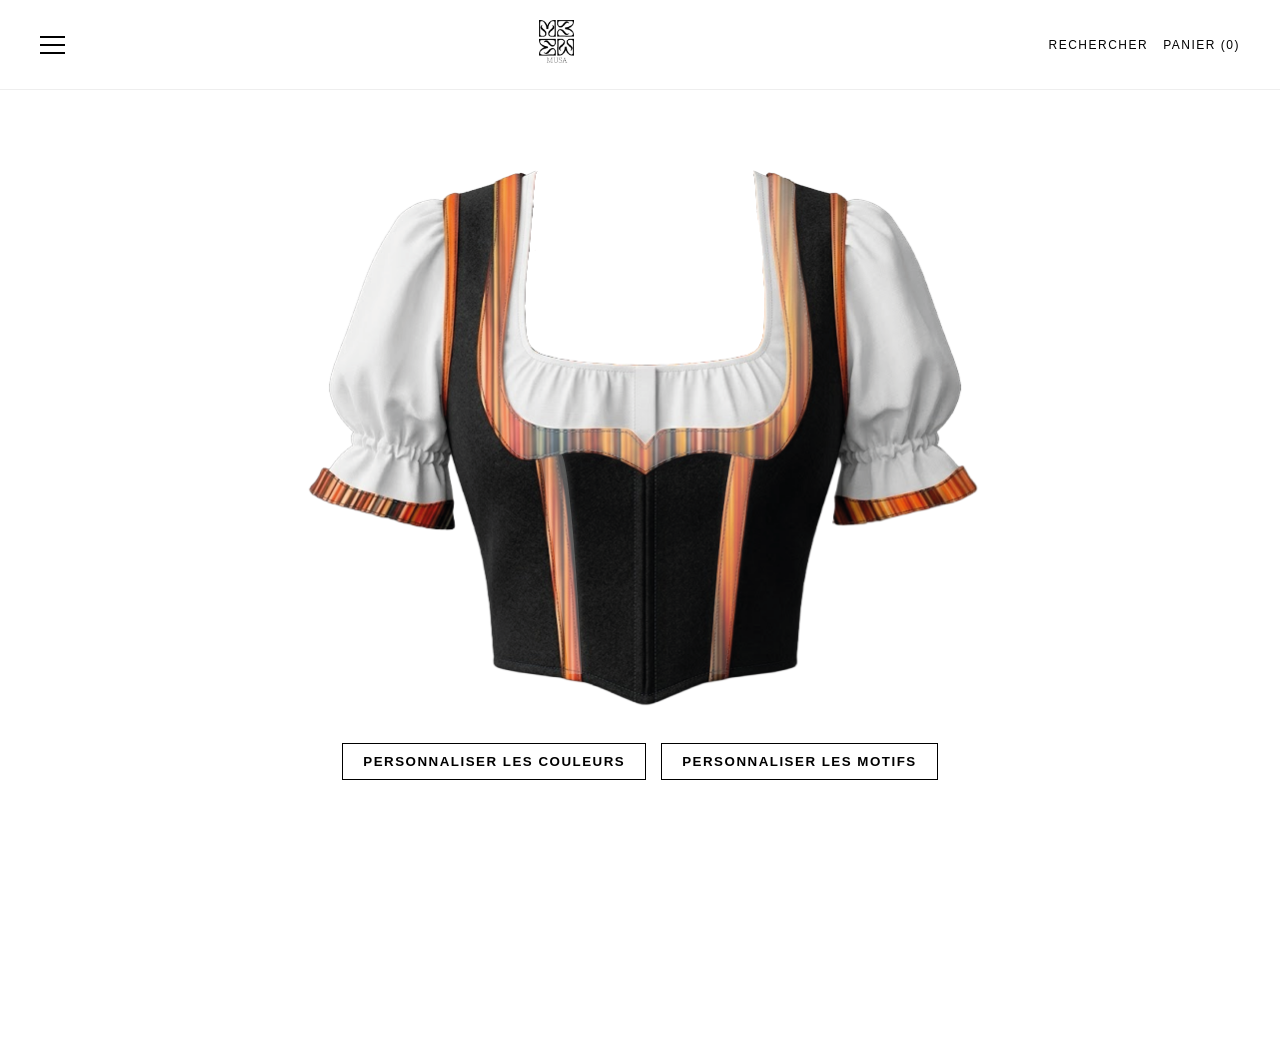
<file: Personalisation.html>
<!DOCTYPE html>
<html lang="fr">
<head>
<meta charset="UTF-8">
<meta name="viewport" content="width=device-width, initial-scale=1.0">
<title>T-shirt Luxe Personnalisable</title>
<style>
* { margin:0; padding:0; box-sizing:border-box; }
html, body { height:100%; font-family:"Helvetica Neue", Helvetica, Arial, sans-serif; background:#fff; }

/* NAVBAR */
.navbar-minimal { display:flex; justify-content:space-between; align-items:center; padding:20px 40px; background:#fff; width:100%; position:fixed; top:0; z-index:1000; border-bottom:1px solid #eee; }
.nav-left, .nav-right { display:flex; align-items:center; gap:15px; }
.logo { flex:1; text-align:center; }
.logo img { height:45px; }
.navbar-minimal a { text-decoration:none; color:#000; font-size:12px; letter-spacing:1.5px; text-transform:uppercase; transition:opacity 0.3s; }
.navbar-minimal a:hover { opacity:0.7; }

/* BURGER */
.burger { width:25px; height:18px; display:flex; flex-direction:column; justify-content:space-between; cursor:pointer; }
.burger span { height:2px; background:#000; transition:0.3s; }
.burger.active span:nth-child(1) { transform:rotate(45deg) translate(5px,5px); }
.burger.active span:nth-child(2) { opacity:0; }
.burger.active span:nth-child(3) { transform:rotate(-45deg) translate(5px,-5px); }

/* MENU MOBILE */
.mobile-menu { position:fixed; top:0; left:-100%; width:100%; height:100vh; background:#fff; display:flex; flex-direction:column; justify-content:center; align-items:center; gap:30px; transition:left 0.4s; z-index:1500; }
.mobile-menu.active { left:0; }
.mobile-menu .close-menu { position:absolute; top:20px; right:30px; font-size:30px; cursor:pointer; color:#000; }
.mobile-menu a { display:block; padding:15px 40px; text-decoration:none; background:#000; color:#fff; font-weight:bold; text-transform:uppercase; letter-spacing:2px; border-radius:6px; width:70%; text-align:center; transition:0.3s; }
.mobile-menu a:hover { background:#222; }

/* PRODUIT */
.product { position:relative; width:800px; max-width:90%; margin:140px auto 50px; }
.background-image { width:100%; display:block; }
.svg-layer { position:absolute; top:0; left:0; width:100%; height:90%; z-index:1; }
svg { width:100%; height:100%; }
path { transition: fill 0.2s ease, opacity 0.3s; cursor:pointer; }
path.selected { stroke:#000; stroke-width:2; }

/* CUSTOMIZER */
.custom-buttons { display:flex; gap:15px; justify-content:center; margin-top:20px; z-index:100; position:relative; }
.custom-buttons button { padding:10px 20px; border:1px solid #000; background:#fff; color:#000; text-transform:uppercase; letter-spacing:1.5px; font-weight:bold; cursor:pointer; transition:0.3s; }
.custom-buttons button:hover { background:#000; color:#fff; }

#colorCustomizer { display:none; flex-direction:column; align-items:center; margin-top:20px; position:relative; z-index:100; }
.preset-colors { display:flex; gap:10px; margin-top:10px; }
.color-box { width:30px; height:30px; border-radius:4px; cursor:pointer; border:1px solid #000; }
.motif-box { width:80px; height:40px; border-radius:6px; cursor:pointer; border:2px solid #000; background:#fff; color:#000; text-align:center; line-height:40px; font-size:14px; font-weight:bold; text-transform:uppercase; letter-spacing:1px; transition: all 0.3s ease; padding:0; margin:0; }
.motif-box:hover { background:#000; color:#fff; transform: translateY(-2px); box-shadow: 0 4px 8px rgba(0,0,0,0.2); }
</style>
</head>
<body>

<nav class="navbar-minimal">
    <div class="nav-left"><div class="burger" onclick="toggleMenu()"><span></span><span></span><span></span></div></div>
    <div class="logo"><a href="#"><img src="img/Logo 1.png" alt="MUSA"></a></div>
    <div class="nav-right"><a href="#">RECHERCHER</a><a href="#">PANIER (0)</a></div>
    <div id="mobileMenu" class="mobile-menu">
        <span class="close-menu" onclick="toggleMenu()">×</span>
        <a href="index.html">Page Produit</a>
        <a href="Personalisation.html">Personnalisation</a>
    </div>
</nav>

<div id="mainProduct" class="product">
    <img src="Fichier 2.png" class="background-image" alt="tshirt">
    <div class="svg-layer">
        <!-- Path holographique initial -->
        <svg id="holoSVG" xmlns="http://www.w3.org/2000/svg" viewBox="250 -70 800 1170">
            <defs>
                <linearGradient id="holo-gradient4" x1="0%" y1="0%" x2="100%" y2="100%">
                    <stop offset="0%" stop-color="white" stop-opacity="0.1"/>
                    <stop offset="50%" stop-color="white" stop-opacity="0.5"/>
                    <stop offset="100%" stop-color="white" stop-opacity="0.1"/>
                </linearGradient>
                <filter id="glow">
                    <feGaussianBlur stdDeviation="8" result="blur"/>
                    <feMerge>
                        <feMergeNode in="blur"/>
                        <feMergeNode in="SourceGraphic"/>
                    </feMerge>
                </filter>
            </defs>
            <path d="M945.07,544.09c-21.33,30.83-41.23,36.12-64.55,33.29-11.36,55.61-57.06,437.4-57.06,437.4-.01,1.04-27.78,0-27.78,0,1.85-37.83,22.64-390.91,41.25-446.8-40.26-9.02-92.6-14.68-170.34,31.1-1.57.93-3.16,1.88-4.76,2.86-1.6-.98-3.19-1.93-4.76-2.86-80.76-47.56-127.09-41.14-167.92-31.57.05-.01.09-.02.13-.02-.09.02-.2.05-.3.07,20.18-2,42.05,405.89,44.06,447.15,0,0-26.74.38-26.75-.66,0,0-51.91-436.48-57.9-436.4-2.56.04-2.56-.3-.85-.89-25.24,4.01-46.29.08-68.95-32.67-114.96-166.17,5.57-371.81-20.88-516.6-2.43-13.32,58.6-41.65,57.31-14.87-14.01,291-109.74,481.24,64.12,500.95,22.91,2.59-3.12-2.7,141.45.35,17.16.37,26,21.59,41.24,30.97,15.25-9.39,24.09-30.6,41.24-30.97,144.57-3.05,118.54,2.24,141.45-.35,173.86-19.71,78.13-209.95,64.12-500.95-1.29-26.78,59.74,1.55,57.3,14.87-26.44,144.79,94.09,350.43-20.87,516.6Z" fill="url(#holo-gradient4)" filter="url(#glow)" opacity="0.5"/>
        </svg>

        <!-- SVG pour les couleurs -->
        <svg id="colorSVG" viewBox="220 -75 330 1205" style="display:none">
            <g id="c-shape1" transform="translate(25,0) scale(0.94)">
                <path d="M24.77,28.96C49.29,19.56,73.81,10.17,98.33.78c-11.31,65.21.46,129.5-14.61,186-53.22,199.57-9.61,368.45,96.26,368.12l57.65,438.23-142.43-17.28C95.22,801.12-.28,462.52.5,458.61S33.43,41.18,24.77,28.96Z" fill="#ff0000"/>
            </g>
            <g id="c-shape2" transform="translate(230,510) scale(0.91)">
                <path d="M49.1,463.87C48.93,300.33,25.37,154.67,.58,9.96,60.78-1.3,120.28-3.01,175.88,47.52,236.86,5.06,295.66-11.69,351.18,9.96c-23.46,129.32-38.23,284.86-48.52,453.91l-126.78,42.26-126.78-42.26Z" fill="#ff0000"/>
            </g>
            <g id="c-shape3" transform="translate(540,0) scale(0.94)">
                <path d="M213.45,28.96c-24.52-9.39-49.04-18.78-73.57-28.17,11.31,65.21-.46,129.5,14.61,186,53.22,199.57,9.61,368.45-96.26,368.12L.58,993.13l142.43-17.28c-.02-174.73,95.48-513.32,94.7-517.24S204.79,41.18,213.45,28.96Z" fill="#ff0000"/>
            </g>
        </svg>

        <!-- SVG pour les motifs -->
        <svg id="motifSVG" viewBox="220 -75 330 1205" style="display:none">
            <g id="m-shape1" transform="translate(40,0) scale(0.90)">
                <path d="M24.77,28.96C49.29,19.56,73.81,10.17,98.33.78c-11.31,65.21.46,129.5-14.61,186-53.22,199.57-9.61,368.45,96.26,368.12l57.65,438.23-142.43-17.28C95.22,801.12-.28,462.52.5,458.61S33.43,41.18,24.77,28.96Z" fill="#ff0000"/>
            </g>
            <g id="m-shape2" transform="translate(240,485) scale(0.90)">
                <path d="M49.1,463.87C48.93,300.33,25.37,154.67.58,9.96,60.78-1.3,120.28-3.01,175.88,47.52,236.86,5.06,295.66-11.69,351.18,9.96c-23.46,129.32-38.23,284.86-48.52,453.91l-126.78,42.26-126.78-42.26Z" fill="#ff0000"/>
            </g>
            <g id="m-shape3" transform="translate(535,0) scale(0.90)">
                <path d="M213.45,28.96c-24.52-9.39-49.04-18.78-73.57-28.17,11.31,65.21-.46,129.5,14.61,186,53.22,199.57,9.61,368.45-96.26,368.12L.58,993.13l142.43-17.28c-.02-174.73,95.48-513.32,94.7-517.24S204.79,41.18,213.45,28.96Z" fill="#ff0000"/>
            </g>
        </svg>
    </div>

    <div class="custom-buttons">
        <button onclick="toggleCustomizer()">Personnaliser les couleurs</button>
        <button onclick="toggleMotifMode()">Personnaliser les motifs</button>
    </div>

    <div id="colorCustomizer">
        <div id="colorSection">
            <input class="jscolor" value="ff0000">
            <div class="preset-colors">
                <div class="color-box" style="background:red;" onclick="setGeneralColor('#ff0000')"></div>
                <div class="color-box" style="background:blue;" onclick="setGeneralColor('#0000ff')"></div>
                <div class="color-box" style="background:orange;" onclick="setGeneralColor('#ffa500')"></div>
                <div class="color-box" style="background:green;" onclick="setGeneralColor('#008000')"></div>
                <div class="color-box" style="background:yellow;" onclick="setGeneralColor('#ffff00')"></div>
            </div>
        </div>
        <div id="motifSection" style="display:none;">
            <div class="preset-motifs">
                <button class="motif-box" onclick="setMotif(1)">Motif 1</button>
                <button class="motif-box" onclick="setMotif(2)">Motif 2</button>
            </div>
            <div style="margin-top:10px;">
                <input type="file" id="motifInput" accept="image/*" style="margin-bottom:10px;">
                <label for="motifSizeSlider">Taille motif: </label>
                <input type="range" id="motifSizeSlider" min="150" max="600" step="50" value="400" disabled>
            </div>
        </div>
    </div>
</div>

<script src="https://jscolor.com/releases/2.4.5/jscolor.js"></script>
<script>
let selectedPath = null;

// Init JSColor
const picker = new jscolor(document.querySelector('.jscolor'), { onFineChange: 'changeGeneralColor(this)' });

// MENU BURGER
function toggleMenu() {
    document.querySelector('.burger').classList.toggle('active');
    document.getElementById('mobileMenu').classList.toggle('active');
}

function toggleCustomizer() {
    const c = document.getElementById('colorCustomizer');
    const holoSVG = document.getElementById('holoSVG');
    const colorSVG = document.getElementById('colorSVG');
    const motifSVG = document.getElementById('motifSVG');

    if(c.style.display === 'flex') {
        c.style.display = 'none';
        holoSVG.style.display = 'block';
        colorSVG.style.display = 'none';
        motifSVG.style.display = 'none';
        document.querySelectorAll('#colorSVG g').forEach(g => g.classList.remove('selected'));
        selectedPath = null;
        // Reset to gradient
        document.querySelector('#holoSVG path').setAttribute('fill', 'url(#holo-gradient4)');
    } else {
        c.style.display = 'flex';
        holoSVG.style.display = 'none';
        colorSVG.style.display = 'block';
        motifSVG.style.display = 'none';
        document.getElementById('colorSection').style.display = 'block';
        document.getElementById('motifSection').style.display = 'none';
    }
}

function toggleMotifMode() {
    const c = document.getElementById('colorCustomizer');
    const holoSVG = document.getElementById('holoSVG');
    const colorSVG = document.getElementById('colorSVG');
    const motifSVG = document.getElementById('motifSVG');

    if(c.style.display === 'flex') {
        // Hide motif mode
        c.style.display = 'none';
        holoSVG.style.display = 'block';
        colorSVG.style.display = 'none';
        motifSVG.style.display = 'none';
        document.getElementById('motifSizeSlider').disabled = true;
        selectedPath = null;
        document.getElementById('motifSection').style.display = 'none';
        document.getElementById('colorSection').style.display = 'block';
        // Reset to gradient
        document.querySelector('#holoSVG path').setAttribute('fill', 'url(#holo-gradient4)');
    } else {
        // Show motif mode
        c.style.display = 'flex';
        holoSVG.style.display = 'none';
        colorSVG.style.display = 'none';
        motifSVG.style.display = 'block';
        document.getElementById('colorSection').style.display = 'none';
        document.getElementById('motifSection').style.display = 'block';
    }
}

// SÉLECTION DES SHAPES - COULEUR
document.querySelectorAll('#colorSVG g').forEach(g => {
    g.addEventListener('click', () => {
        if (selectedPath === g) {
            // Deselect
            selectedPath.classList.remove('selected');
            selectedPath = null;
        } else {
            // Select new
            if(selectedPath) selectedPath.classList.remove('selected');
            selectedPath = g;
            selectedPath.classList.add('selected');
            picker.fromString(g.querySelector('path').getAttribute('fill'));
        }
    });
});

// SÉLECTION DES SHAPES - MOTIF
document.querySelectorAll('#motifSVG g').forEach(g => {
    g.addEventListener('click', () => {
        if (selectedPath === g) {
            // Deselect
            selectedPath.classList.remove('selected');
            selectedPath = null;
        } else {
            // Select new
            if(selectedPath) selectedPath.classList.remove('selected');
            selectedPath = g;
            selectedPath.classList.add('selected');
        }
    });
});

// MOTIF
document.getElementById('motifInput').addEventListener('change', (e) => {
    const file = e.target.files[0];
    if (file) {
        const reader = new FileReader();
        reader.onload = (event) => {
            const dataUrl = event.target.result;
            applyMotifFill(dataUrl);
        };
        reader.readAsDataURL(file);
    }
});

function applyMotifFill(src) {
    const svg = document.getElementById('motifSVG');
    let defs = svg.querySelector('defs');
    if (!defs) {
        defs = document.createElementNS('http://www.w3.org/2000/svg', 'defs');
        svg.insertBefore(defs, svg.firstChild);
    }
    let pattern = defs.querySelector('#motifPattern');
    if (!pattern) {
        pattern = document.createElementNS('http://www.w3.org/2000/svg', 'pattern');
        pattern.id = 'motifPattern';
        pattern.setAttribute('patternUnits', 'userSpaceOnUse');
        defs.appendChild(pattern);
    }
    pattern.innerHTML = `<image href="${src}" width="400" height="400"/>`;
    pattern.setAttribute('width', '400');
    pattern.setAttribute('height', '400');

    if (selectedPath) {
        selectedPath.querySelector('path').setAttribute('fill', 'url(#motifPattern)');
    } else {
        document.querySelectorAll('#motifSVG path').forEach(path => path.setAttribute('fill', 'url(#motifPattern)'));
    }

    // Enable size slider
    document.getElementById('motifSizeSlider').disabled = false;
    document.getElementById('motifSizeSlider').value = 400;
}

document.getElementById('motifSizeSlider').addEventListener('input', (e) => {
    const size = e.target.value;
    const pattern = document.getElementById('motifPattern');
    if (pattern) {
        pattern.setAttribute('width', size);
        pattern.setAttribute('height', size);
        pattern.querySelector('image').setAttribute('width', size);
        pattern.querySelector('image').setAttribute('height', size);
    }
});

// MOTIF PRÉDÉFINI
function setMotif(num) {
    const imgName = num === 1 ? 'Motif 1.png' : 'Motif 2.png';
    const src = `img/${encodeURIComponent(imgName)}`;
    applyMotifFill(src);
}

// CHANGEMENT DE COULEUR
function changeGeneralColor(p) {
    const color = p.toHEXString();
    if(selectedPath) selectedPath.querySelector('path').setAttribute('fill', color);
    else document.querySelectorAll('#colorSVG path').forEach(path => path.setAttribute('fill', color));
}

// PRÉDÉFINI
function setGeneralColor(color) {
    if(selectedPath) selectedPath.querySelector('path').setAttribute('fill', color);
    else document.querySelectorAll('#colorSVG path').forEach(path => path.setAttribute('fill', color));
    picker.fromString(color);
}

// EFFET HOLOGRAPHIQUE INTERACTIF
const product = document.getElementById('mainProduct');
const gradient = document.getElementById('holo-gradient4');

product.addEventListener('mousemove', (e) => {
    const rect = product.getBoundingClientRect();
    const mouseX = ((e.clientX - rect.left) / rect.width) * 100;
    const mouseY = ((e.clientY - rect.top) / rect.height) * 100;
    gradient.setAttribute('x1', mouseX + '%');
    gradient.setAttribute('y1', mouseY + '%');
    gradient.setAttribute('x2', (mouseX + 20) + '%');
    gradient.setAttribute('y2', (mouseY + 20) + '%');
});
</script>
</body>
</html>
</file>
